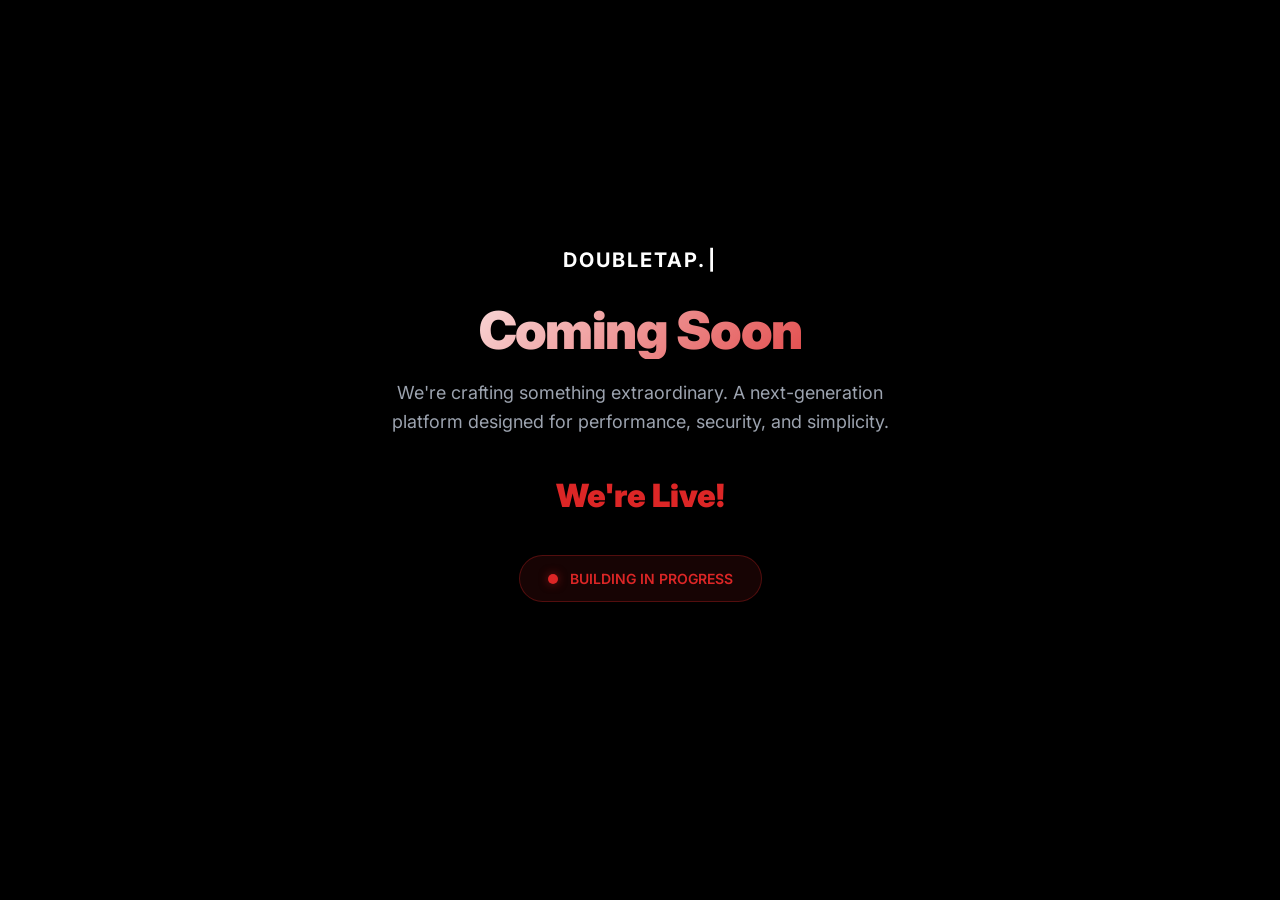
<file: coming-soon.html>
<!DOCTYPE html>
<html lang="en">
<head>
    <meta charset="UTF-8">
    <meta name="viewport" content="width=device-width, initial-scale=1.0">
    <title>DoubleTap - Coming Soon</title>
    <link href="https://fonts.googleapis.com/css2?family=Inter:wght@300;400;600;700;900&display=swap" rel="stylesheet">
    <style>
        * {
            margin: 0;
            padding: 0;
            box-sizing: border-box;
        }

        body {
            font-family: 'Inter', -apple-system, BlinkMacSystemFont, 'SF Pro Display', sans-serif;
            background: #000000;
            color: #ffffff;
            min-height: 100vh;
            display: flex;
            align-items: center;
            justify-content: center;
            -webkit-font-smoothing: antialiased;
            -moz-osx-font-smoothing: grayscale;
        }

        .container {
            text-align: center;
            padding: 40px;
            max-width: 700px;
            animation: fadeInUp 1.2s ease-out;
        }

        @keyframes fadeInUp {
            from {
                opacity: 0;
                transform: translateY(40px);
            }
            to {
                opacity: 1;
                transform: translateY(0);
            }
        }

        .brand {
            font-size: 20px;
            font-weight: 700;
            color: #ffffff;
            margin-bottom: 30px;
            letter-spacing: 2px;
            text-transform: uppercase;
            min-height: 24px;
        }

        .brand::after {
            content: '|';
            animation: blink 1s step-end infinite;
            margin-left: 2px;
        }

        @keyframes blink {
            0%, 50% { opacity: 1; }
            51%, 100% { opacity: 0; }
        }

        h1 {
            font-size: 52px;
            font-weight: 900;
            margin-bottom: 20px;
            letter-spacing: -0.03em;
            line-height: 1.1;
            background: linear-gradient(135deg, #ffffff 0%, #dc2626 100%);
            -webkit-background-clip: text;
            -webkit-text-fill-color: transparent;
            background-clip: text;
        }

        .subtitle {
            font-size: 18px;
            color: #9ca3af;
            margin-bottom: 40px;
            font-weight: 400;
            line-height: 1.6;
            max-width: 550px;
            margin-left: auto;
            margin-right: auto;
        }

        .status-bar {
            display: inline-flex;
            align-items: center;
            gap: 12px;
            background: rgba(220, 38, 38, 0.1);
            border: 1px solid rgba(220, 38, 38, 0.3);
            padding: 14px 28px;
            border-radius: 100px;
            font-size: 14px;
            font-weight: 600;
            color: #dc2626;
            margin-bottom: 50px;
        }

        .countdown {
            display: flex;
            gap: 20px;
            justify-content: center;
            margin-bottom: 40px;
            flex-wrap: wrap;
        }

        .countdown-item {
            background: rgba(255, 255, 255, 0.02);
            padding: 20px 25px;
            border-radius: 12px;
            min-width: 90px;
            border: 1px solid rgba(220, 38, 38, 0.1);
        }

        .countdown-number {
            font-size: 36px;
            font-weight: 900;
            color: #dc2626;
            display: block;
            margin-bottom: 8px;
            font-variant-numeric: tabular-nums;
        }

        .countdown-label {
            font-size: 11px;
            color: #6b7280;
            text-transform: uppercase;
            letter-spacing: 1.5px;
            font-weight: 600;
        }

        .status-dot {
            width: 10px;
            height: 10px;
            background: #dc2626;
            border-radius: 50%;
            animation: pulse-dot 2s ease-in-out infinite;
            box-shadow: 0 0 10px rgba(220, 38, 38, 0.5);
        }

        @keyframes pulse-dot {
            0%, 100% {
                transform: scale(1);
                opacity: 1;
            }
            50% {
                transform: scale(1.2);
                opacity: 0.7;
            }
        }

        @media (max-width: 768px) {
            h1 {
                font-size: 36px;
            }

            .subtitle {
                font-size: 16px;
            }

            .brand {
                font-size: 16px;
            }
        }
    </style>
</head>
<body>
    <div class="container">
        <div class="brand" id="brand-text"></div>
        <h1>Coming Soon</h1>
        <p class="subtitle">We're crafting something extraordinary. A next-generation platform designed for performance, security, and simplicity.</p>
        
        <div class="countdown">
            <div class="countdown-item">
                <span class="countdown-number" id="days">00</span>
                <span class="countdown-label">Days</span>
            </div>
            <div class="countdown-item">
                <span class="countdown-number" id="hours">00</span>
                <span class="countdown-label">Hours</span>
            </div>
            <div class="countdown-item">
                <span class="countdown-number" id="minutes">00</span>
                <span class="countdown-label">Minutes</span>
            </div>
            <div class="countdown-item">
                <span class="countdown-number" id="seconds">00</span>
                <span class="countdown-label">Seconds</span>
            </div>
        </div>

        <div class="status-bar">
            <span class="status-dot"></span>
            <span>BUILDING IN PROGRESS</span>
        </div>
    </div>

    <script>
        // Typewriter effect for brand name
        const brandText = 'DOUBLETAP.CC';
        const brandElement = document.getElementById('brand-text');
        let charIndex = 0;

        function typeWriter() {
            if (charIndex < brandText.length) {
                brandElement.textContent = brandText.substring(0, charIndex + 1);
                charIndex++;
                setTimeout(typeWriter, 100);
            } else {
                // Remove cursor after typing is complete
                setTimeout(() => {
                    brandElement.style.setProperty('--cursor-display', 'none');
                }, 500);
            }
        }

        // Start typing animation after page loads
        setTimeout(typeWriter, 500);

        // Countdown Timer - June 20, 2026 at 2:00 PM
        const launchDate = new Date('2026-06-20T14:00:00').getTime();

        function updateCountdown() {
            const now = new Date().getTime();
            const distance = launchDate - now;

            const days = Math.floor(distance / (1000 * 60 * 60 * 24));
            const hours = Math.floor((distance % (1000 * 60 * 60 * 24)) / (1000 * 60 * 60));
            const minutes = Math.floor((distance % (1000 * 60 * 60)) / (1000 * 60));
            const seconds = Math.floor((distance % (1000 * 60)) / 1000);

            document.getElementById('days').textContent = String(days).padStart(2, '0');
            document.getElementById('hours').textContent = String(hours).padStart(2, '0');
            document.getElementById('minutes').textContent = String(minutes).padStart(2, '0');
            document.getElementById('seconds').textContent = String(seconds).padStart(2, '0');

            if (distance < 0) {
                clearInterval(countdownInterval);
                document.querySelector('.countdown').innerHTML = '<h2 style="color: #dc2626; font-size: 32px; font-weight: 900;">We\'re Live!</h2>';
            }
        }

        const countdownInterval = setInterval(updateCountdown, 1000);
        updateCountdown();
    </script>
</file>
